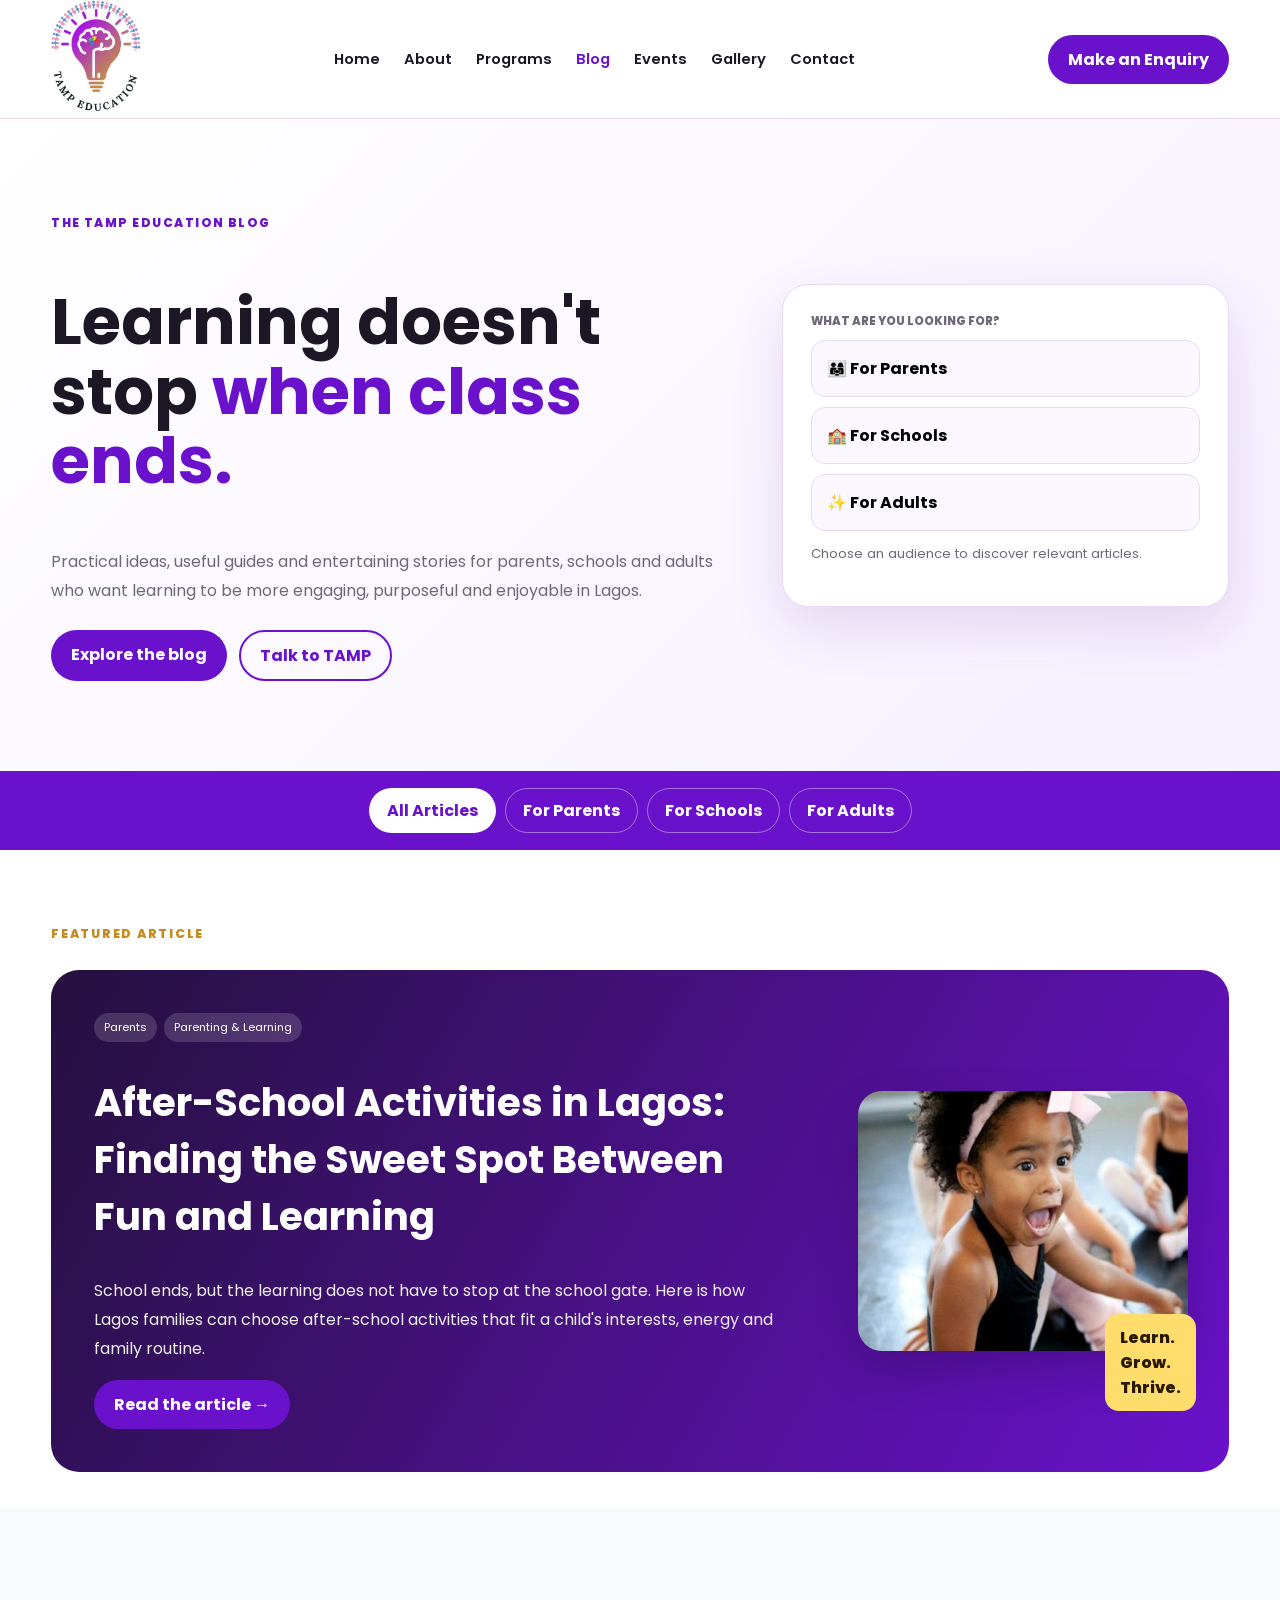
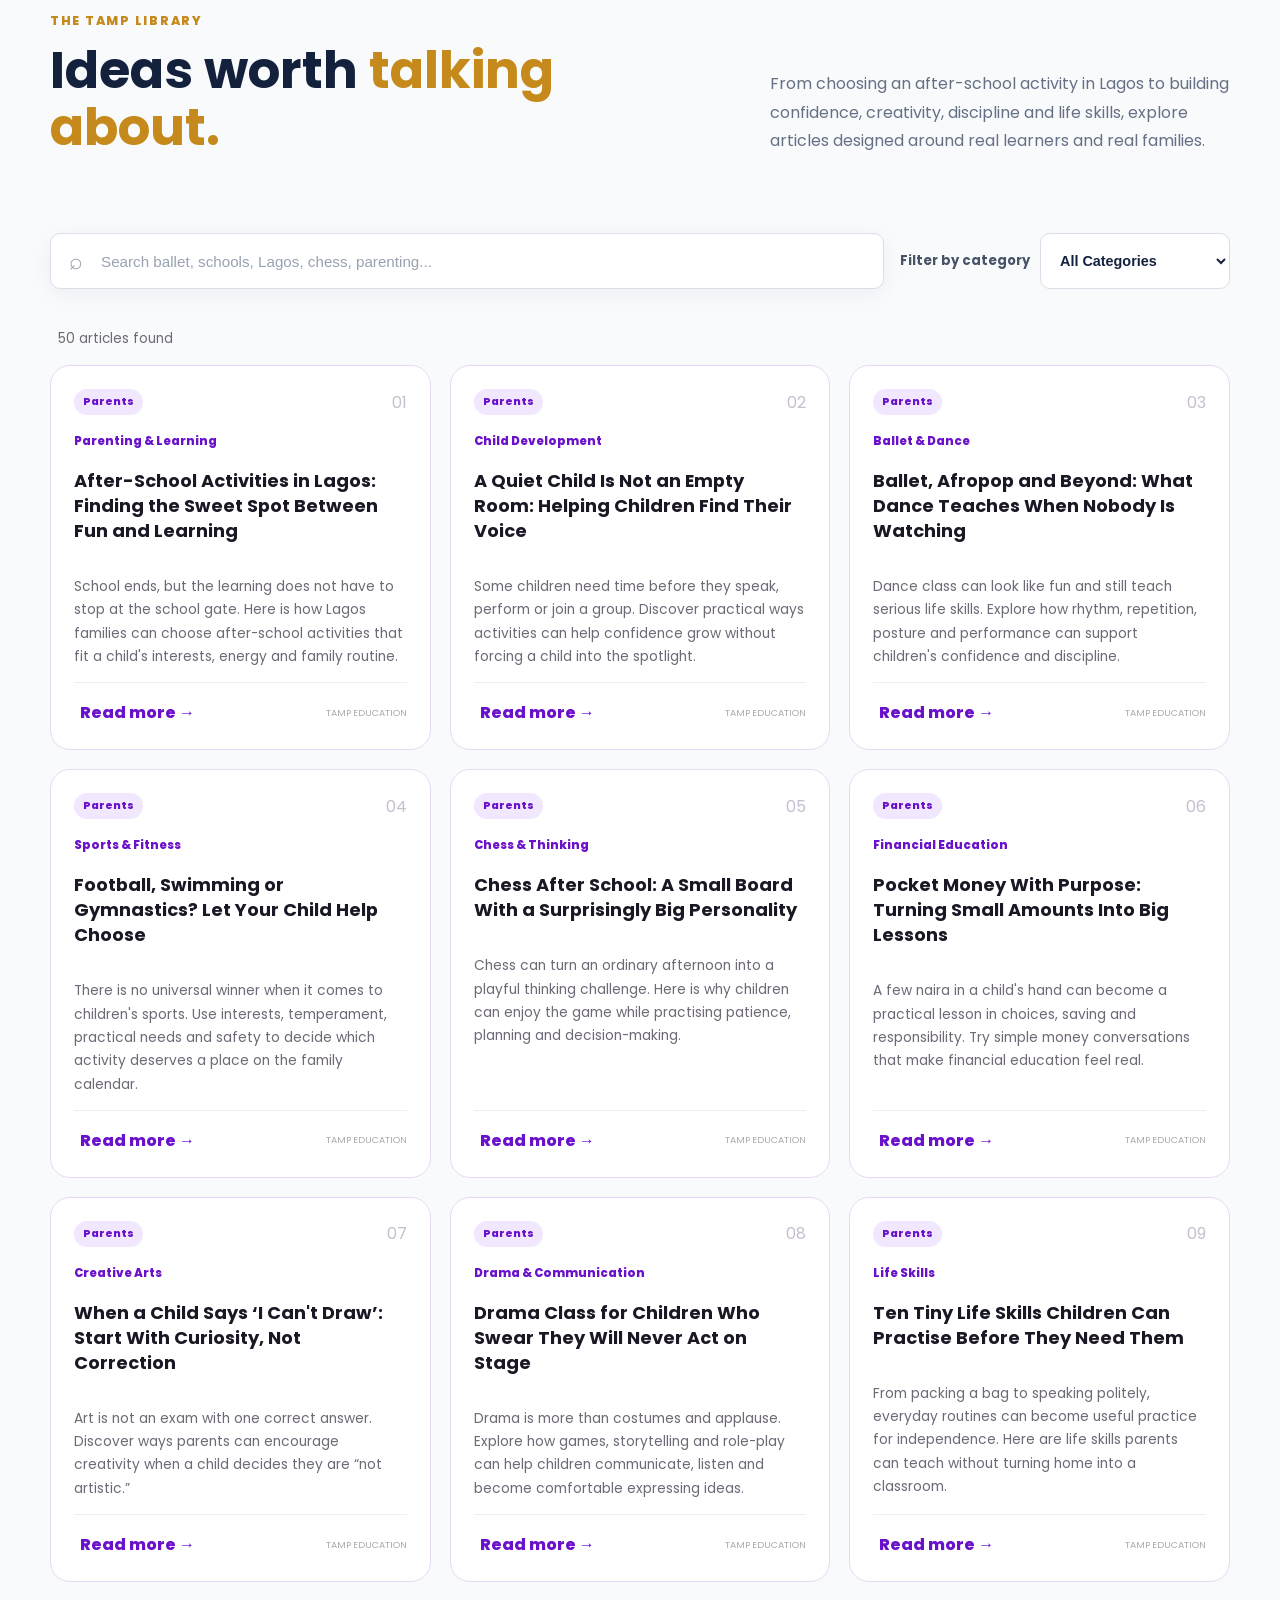
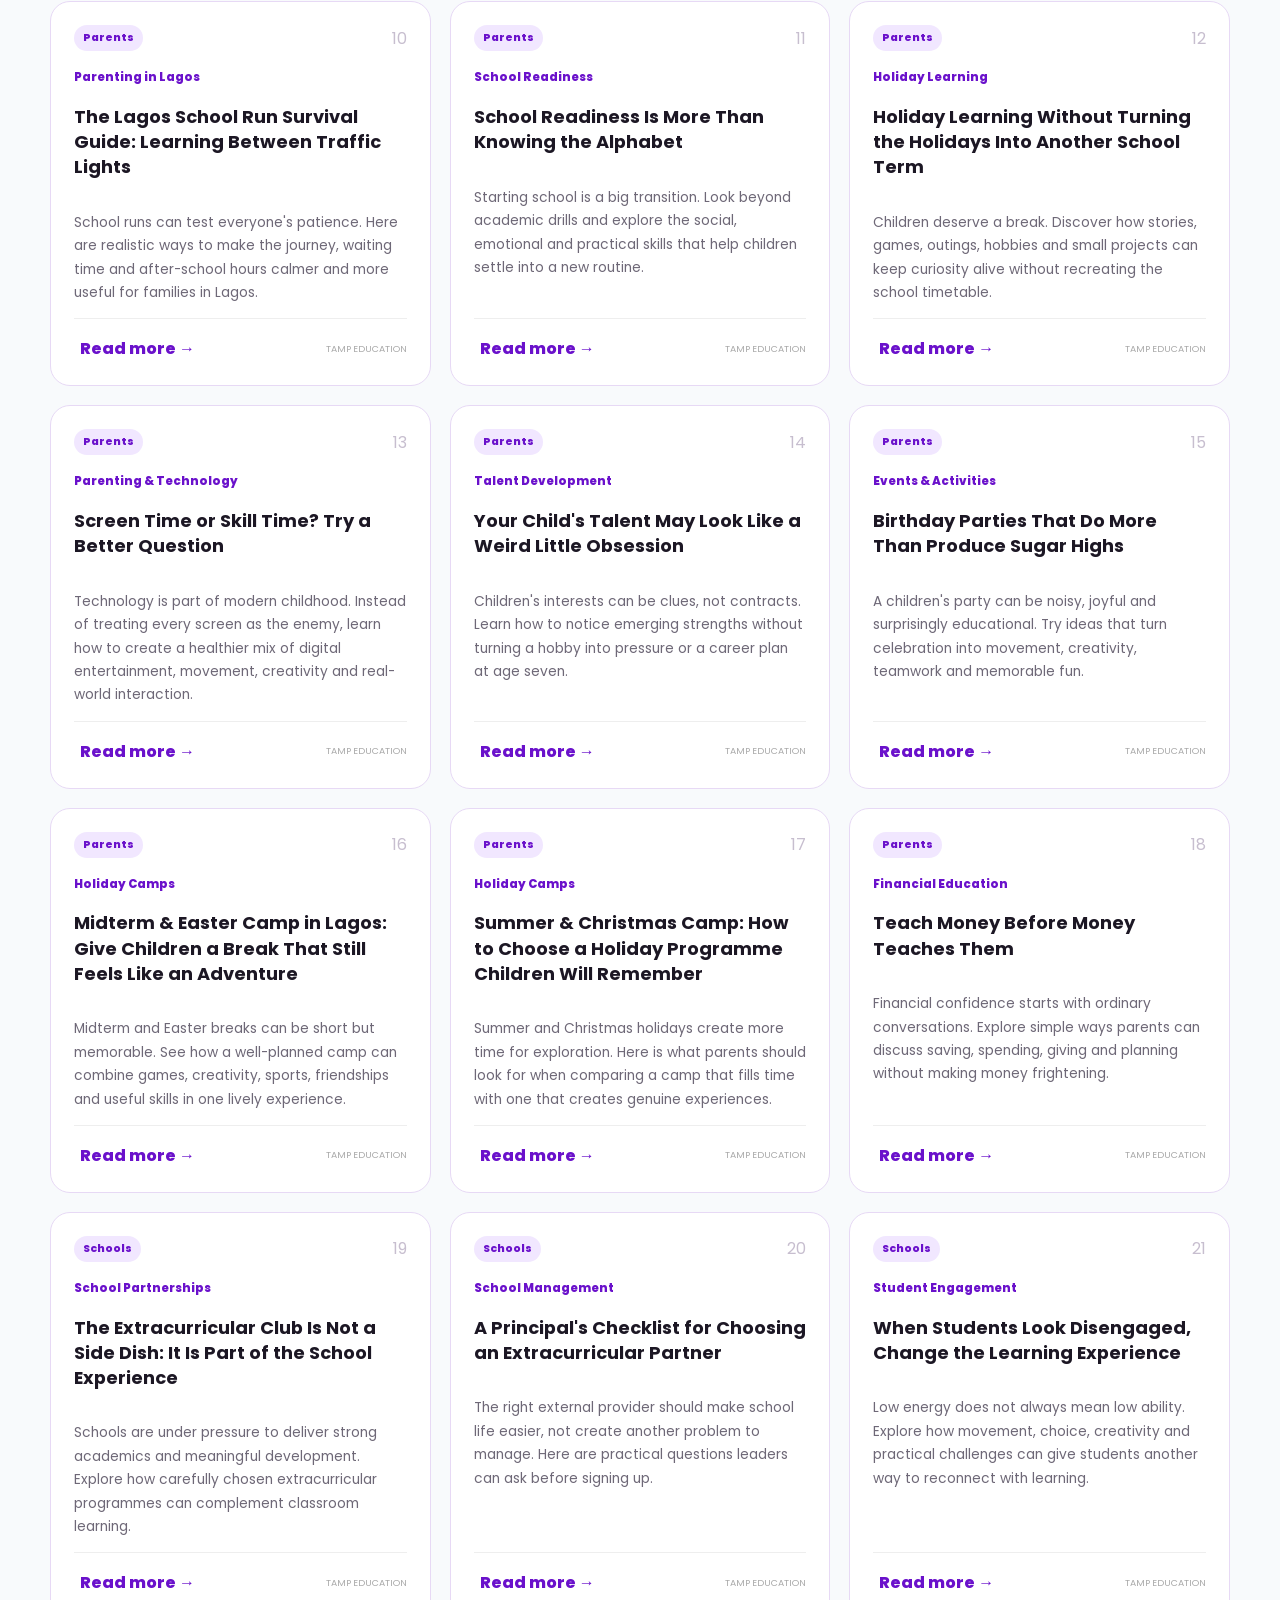
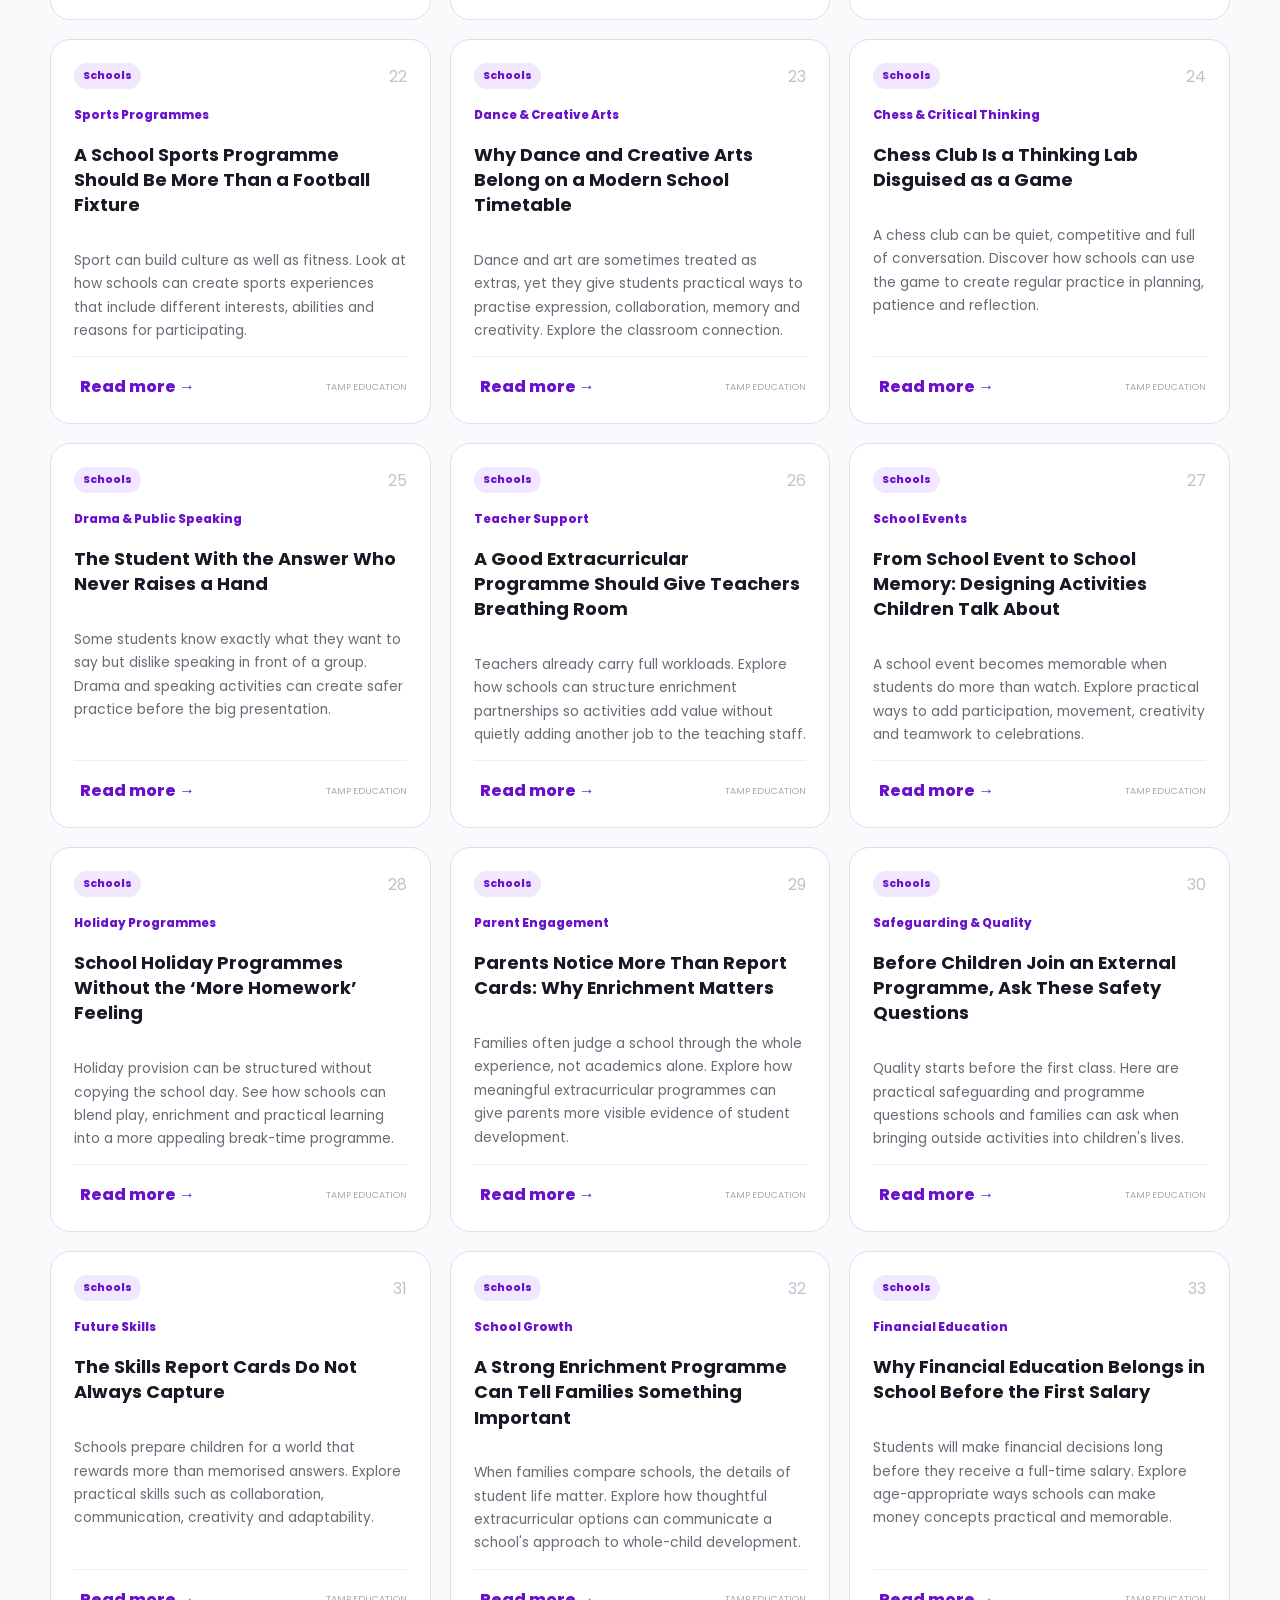
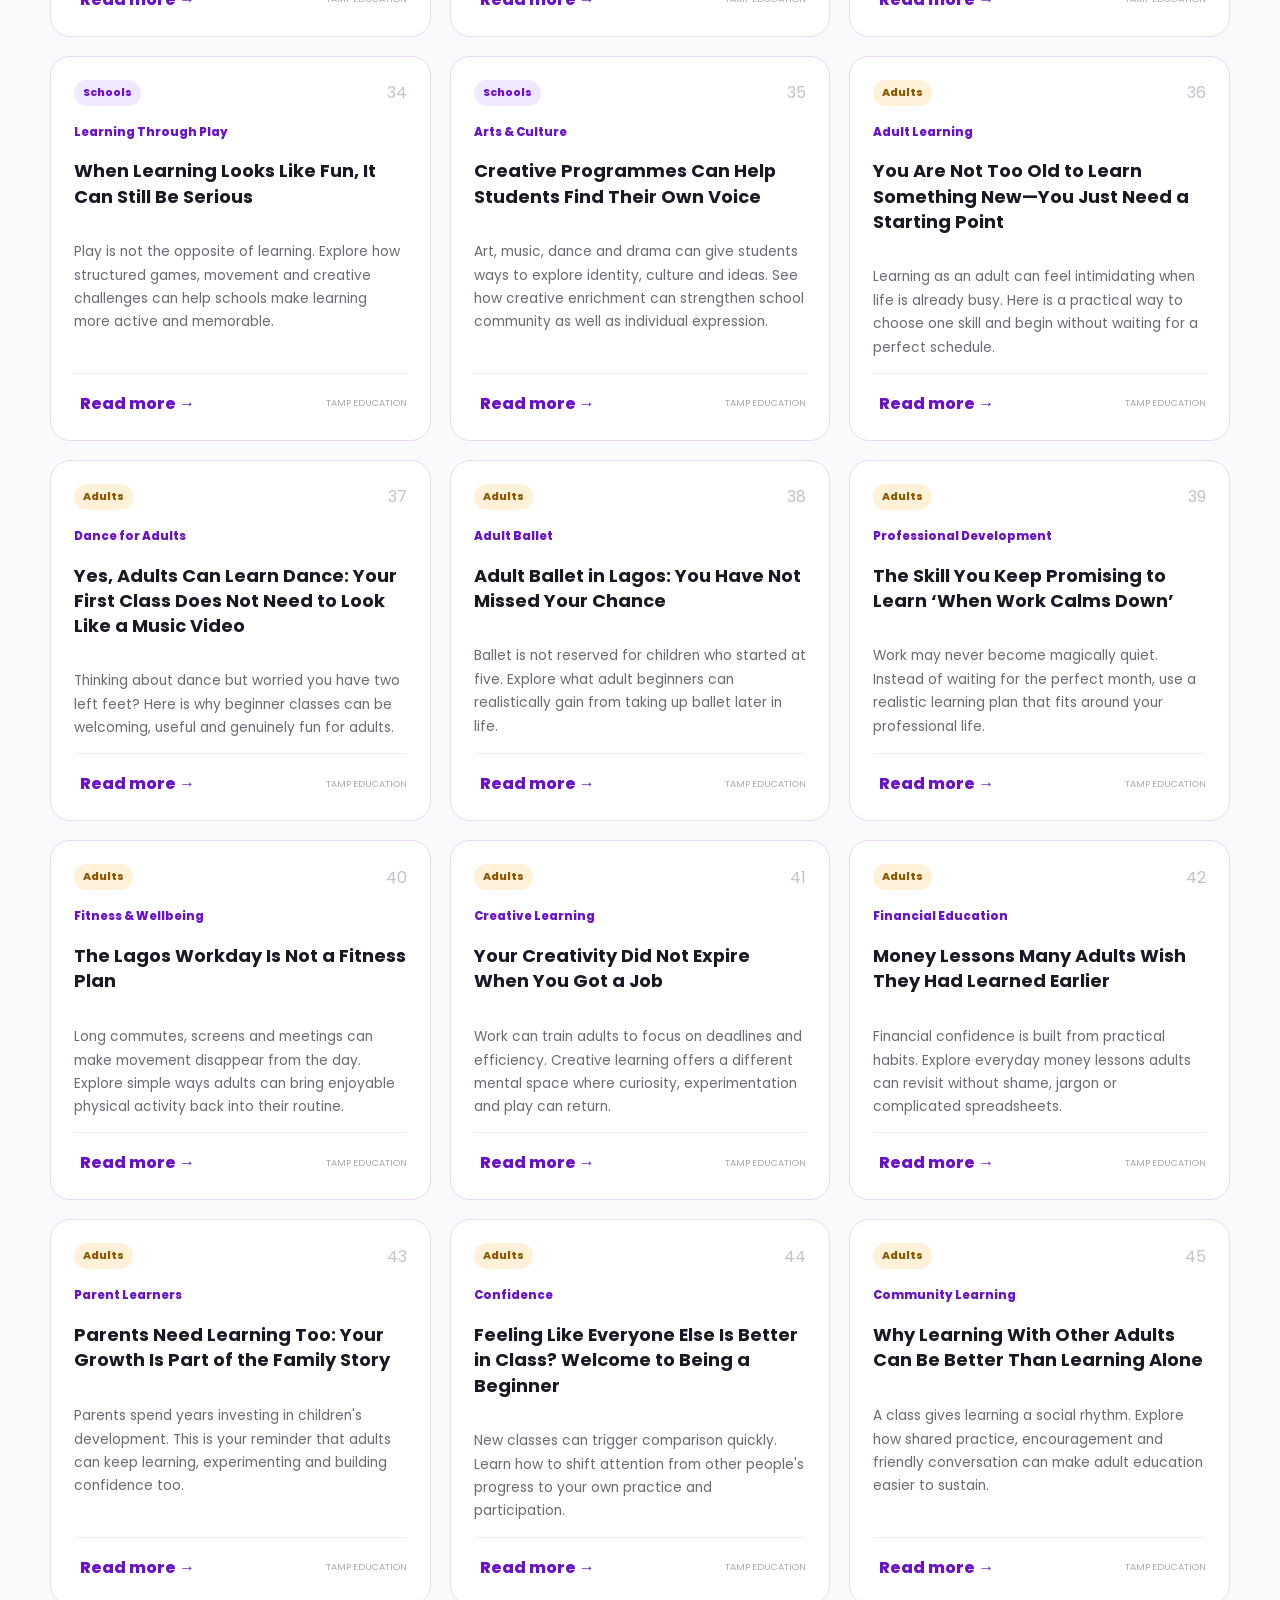
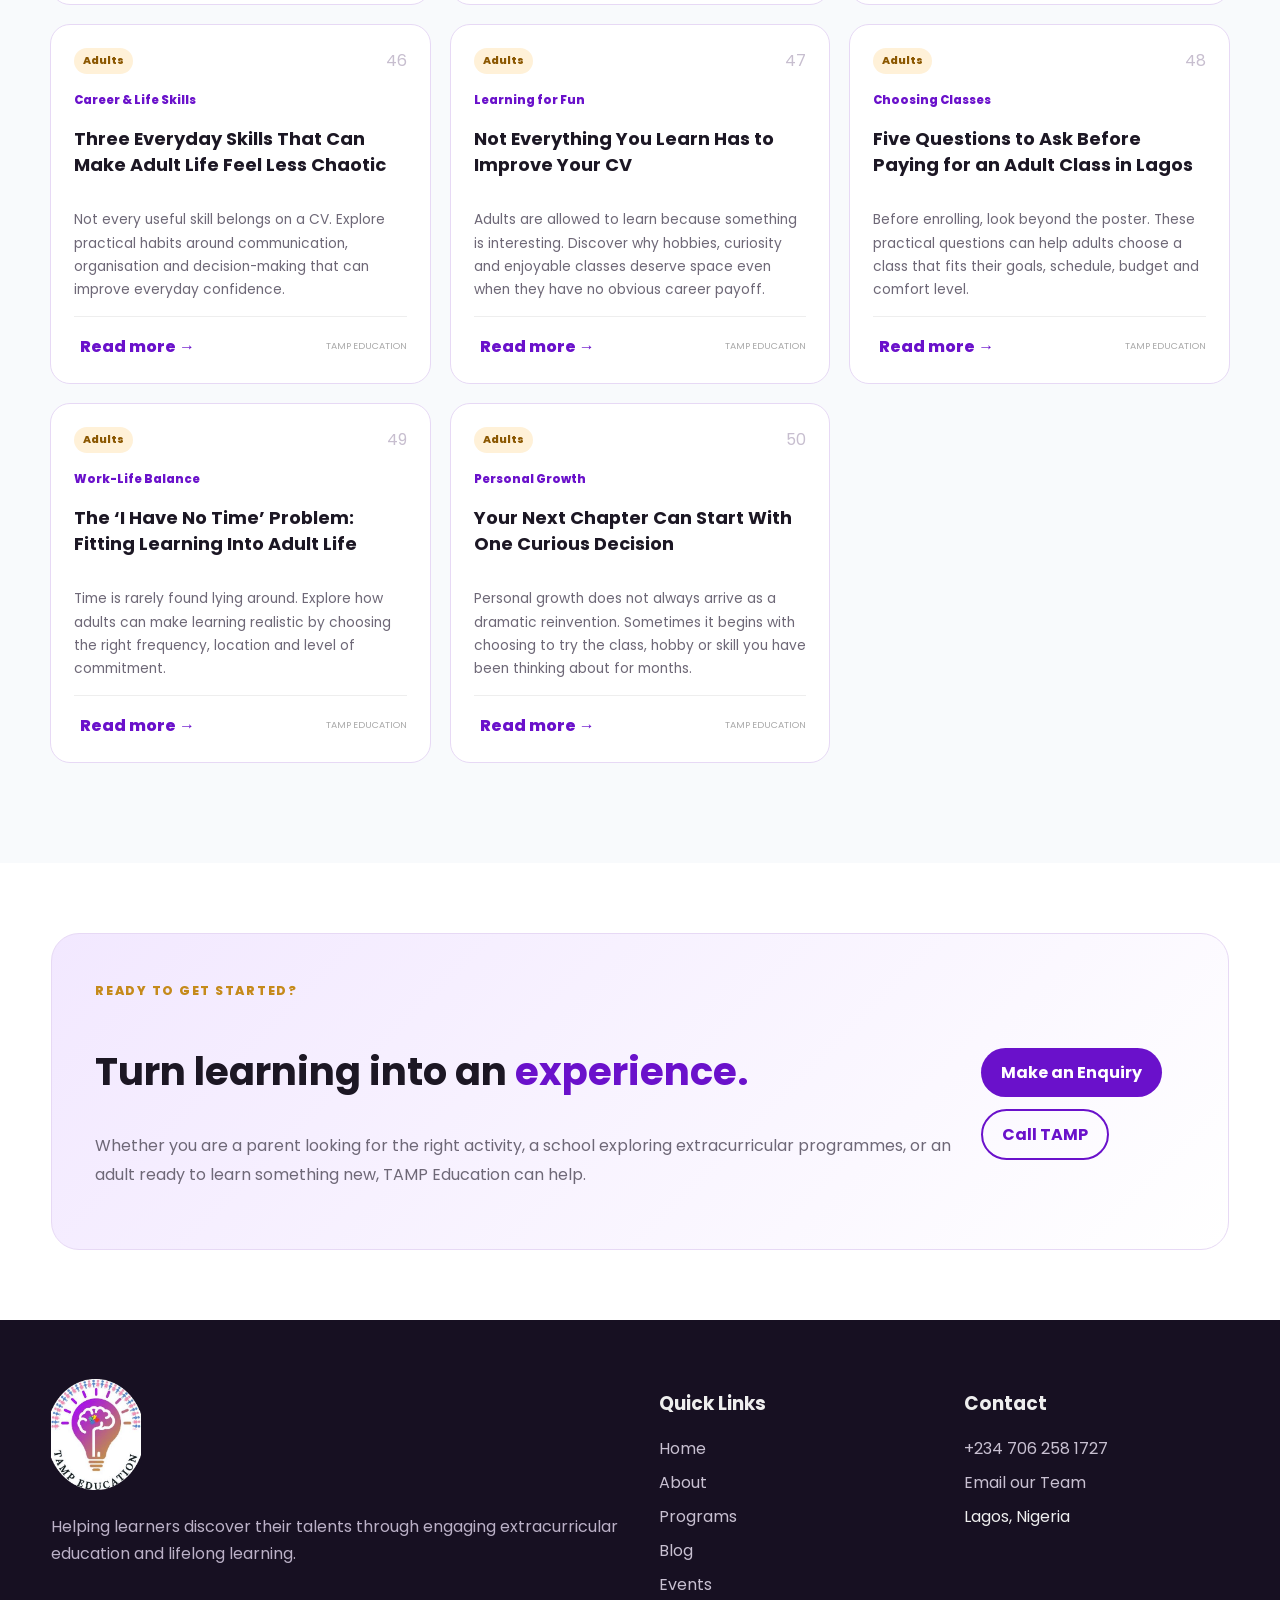
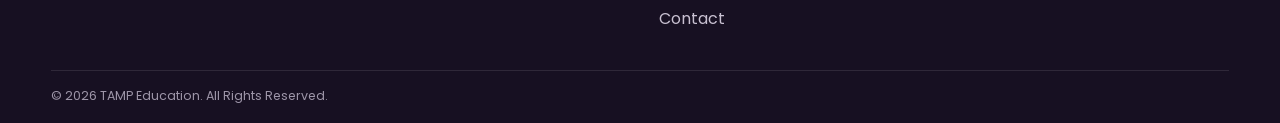
<file: blog.html>
<!DOCTYPE html>
<html lang="en">
<head>
<meta charset="UTF-8">
<meta name="viewport" content="width=device-width, initial-scale=1.0">
<title>TAMP Education Blog | Parents, Schools & Adults in Lagos</title>
<meta name="description" content="Practical ideas and inspiration for TAMP Education parents, schools and adult learners in Lagos, Nigeria.">
<meta name="keywords" content="TAMP Education, education Lagos, extracurricular activities Lagos, after school activities Lagos, kids classes Lagos, adult classes Lagos, ballet Lagos, gymnastics, football, dance, arts club, chess Lagos, swimming Lagos">
<meta name="robots" content="index, follow">
<link rel="icon" href="images/favicon.png">
<link rel="preconnect" href="https://fonts.googleapis.com">
<link rel="preconnect" href="https://fonts.gstatic.com" crossorigin>
<link href="https://fonts.googleapis.com/css2?family=Poppins:wght@400;500;600;700;800&display=swap" rel="stylesheet">
<link rel="stylesheet" href="blog.css">
</head>
<body>

<header class="blog-header">
  <div class="container blog-nav">
    <a class="blog-logo" href="index.html"><img src="images/logo.png" alt="TAMP Education"></a>
    <button class="blog-menu" id="blogMenu" aria-label="Open menu">☰</button>
    <nav class="blog-nav-links" id="blogNavLinks">
      <a href="index.html">Home</a>
      <a href="index.html#about">About</a>
      <a href="index.html#services">Programs</a>
      <a href="blog.html" class="active">Blog</a>
      <a href="events.html">Events</a>
      <a href="index.html#gallery">Gallery</a>
      <a href="index.html#contact">Contact</a>
    </nav>
    <a class="blog-nav-cta" href="index.html#contact">Make an Enquiry</a>
  </div>
</header>

<main>
<section class="blog-hero">
  <div class="container blog-hero-inner">
    <div class="hero-copy">
      <span class="eyebrow">THE TAMP EDUCATION BLOG</span>
      <h1>Learning doesn't stop <span>when class ends.</span></h1>
      <p>Practical ideas, useful guides and entertaining stories for parents, schools and adults who want learning to be more engaging, purposeful and enjoyable in Lagos.</p>
      <div class="hero-buttons">
        <a href="#articles" class="primary-btn">Explore the blog</a>
        <a href="index.html#contact" class="secondary-btn">Talk to TAMP</a>
      </div>
    </div>
    <aside class="hero-card">
      <div class="hero-card-top">WHAT ARE YOU LOOKING FOR?</div>
      <button class="audience-jump" data-audience="Parents">👨‍👩‍👧 For Parents</button>
      <button class="audience-jump" data-audience="Schools">🏫 For Schools</button>
      <button class="audience-jump" data-audience="Adults">✨ For Adults</button>
      <p class="hero-card-note">Choose an audience to discover relevant articles.</p>
    </aside>
  </div>
</section>

<section class="audience-strip">
  <div class="container audience-buttons">
    <button class="audience-btn active" data-audience="All">All Articles</button>
    <button class="audience-btn" data-audience="Parents">For Parents</button>
    <button class="audience-btn" data-audience="Schools">For Schools</button>
    <button class="audience-btn" data-audience="Adults">For Adults</button>
  </div>
</section>

<section class="featured-wrap">
  <div class="container">
    <span class="section-kicker">FEATURED ARTICLE</span>
    <div class="featured-card" id="featuredCard">
</section>

<section class="articles-section" id="articles">
  <div class="container">
    <div class="section-heading">
      <div>
        <span class="section-kicker">THE TAMP LIBRARY</span>
        <h2>Ideas worth <span>talking about.</span></h2>
      </div>
      <p>From choosing an after-school activity in Lagos to building confidence, creativity, discipline and life skills, explore articles designed around real learners and real families.</p>
    </div>

    <div class="blog-tools">
      <div class="search-box">
        <button class="search-icon" id="searchIcon" type="button" aria-label="Focus search">⌕</button>
        <input
          id="blogSearch"
          type="text"
          placeholder="Search ballet, schools, Lagos, chess, parenting..."
          aria-label="Search blog articles"
        >
      </div>

      <div class="category-select-wrap">
        <label for="categorySelect" class="category-label">Filter by category</label>
        <select id="categorySelect" aria-label="Filter articles by category">
          <option value="All">All Categories</option>
        </select>
      </div>
    </div>

    <p class="results-line" id="resultsLine"></p>
    <div class="post-grid" id="postGrid"></div>
  </div>
</section>

<section class="sales-cta">
  <div class="container">
    <div class="sales-card">
      <div>
        <span class="section-kicker">READY TO GET STARTED?</span>
        <h2>Turn learning into an <span>experience.</span></h2>
        <p>Whether you are a parent looking for the right activity, a school exploring extracurricular programmes, or an adult ready to learn something new, TAMP Education can help.</p>
      </div>
      <div class="sales-actions">
        <a class="primary-btn" href="index.html#contact">Make an Enquiry</a>
        <a class="secondary-btn" href="tel:+2347062581727">Call TAMP</a>
      </div>
    </div>
  </div>
</section>
</main>

<footer class="blog-footer">
  <div class="container">
    <div class="footer-grid">
      <div>
         <a href="index.html" class="footer-logo">
        <img class="footer-logo" src="images/logo.png" alt="TAMP Education"></a>
        <p>Helping learners discover their talents through engaging extracurricular education and lifelong learning.</p>
      </div>
      <div>
        <h3>Quick Links</h3>
        <a href="index.html">Home</a>
        <a href="index.html#about">About</a>
        <a href="index.html#services">Programs</a>
        <a href="blog.html">Blog</a>
        <a href="events.html">Events</a>
        <a href="index.html#contact">Contact</a>
      </div>
      <div>
        <h3>Contact</h3>
        <a href="tel:+2347062581727">+234 706 258 1727</a>
        <a href="mailto:education@tampconsulting.space">Email our Team</a>
        <span>Lagos, Nigeria</span>
      </div>
    </div>
    <div class="copyright">© <span id="year"></span> TAMP Education. All Rights Reserved.</div>
  </div>
</footer>

<div class="article-modal" id="articleModal" aria-hidden="true">
  <article class="modal-card" role="dialog" aria-modal="true">
    <button class="modal-close" id="modalClose" aria-label="Close article">×</button>
    <div><span class="modal-audience" id="modalAudience"></span><span class="modal-category" id="modalCategory"></span></div>
    <h2 id="modalTitle"></h2>
    <p class="modal-excerpt" id="modalExcerpt"></p>
    <div class="modal-content" id="modalContent"></div>
    <div class="modal-sales">
      <h3 id="modalCtaTitle">Ready to get started?</h3>
      <p id="modalCtaText">Talk to TAMP Education about the right programme for you.</p>
      <a class="primary-btn" href="index.html#contact">Talk to TAMP Education</a>
    </div>
  </article>
</div>

<script src="blog-posts.js"></script>
<script src="blog.js"></script>
</body>
</html>
</file>
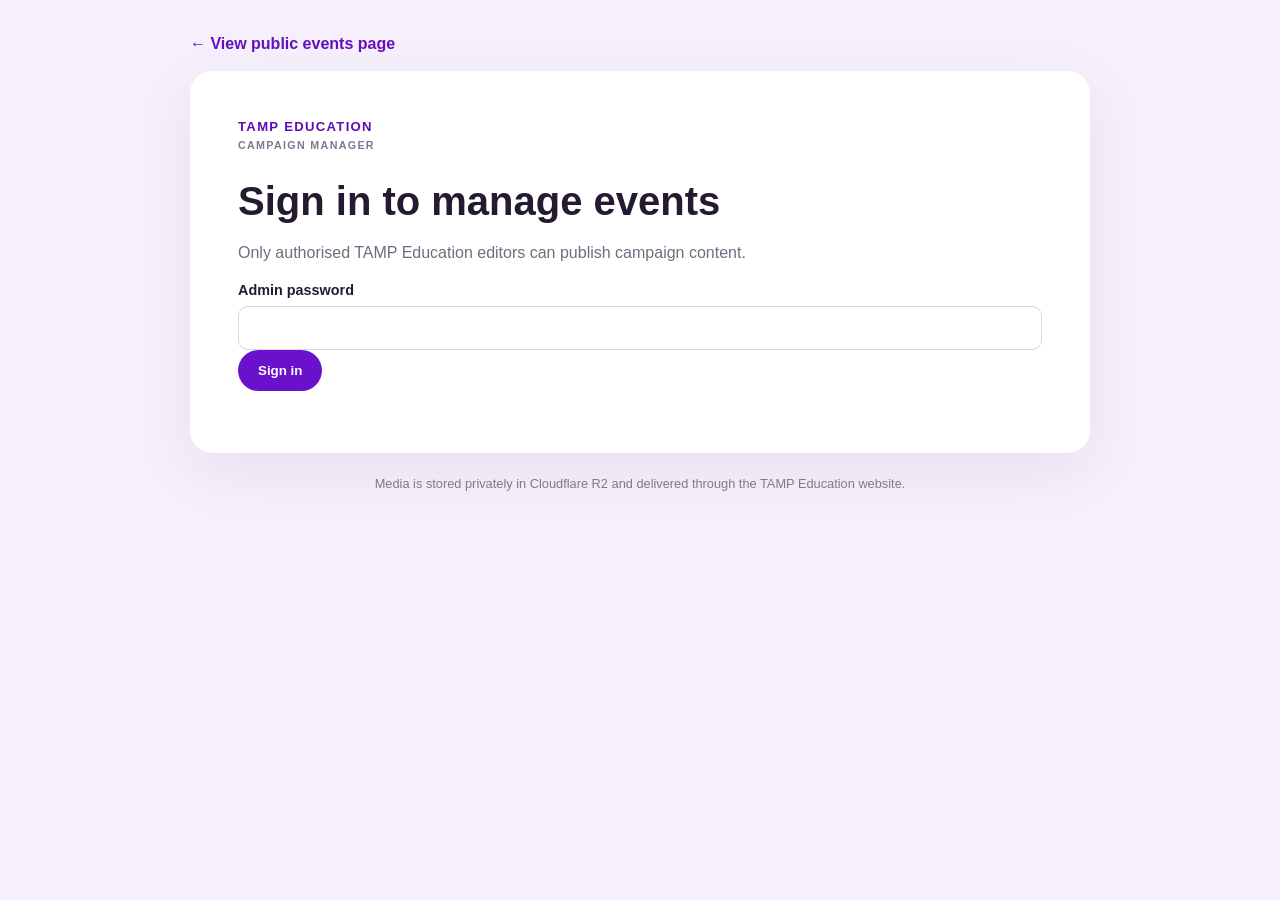
<file: events-admin.html>
<!doctype html><html lang="en"><head><meta charset="utf-8"><meta name="viewport" content="width=device-width,initial-scale=1"><title>Events Campaign Manager | TAMP Education</title><link rel="stylesheet" href="events-admin.css"></head><body><main class="admin-shell"><a class="back" href="events.html">← View public events page</a><section class="admin-card"><div class="brand">TAMP EDUCATION <span>CAMPAIGN MANAGER</span></div><div id="loginPanel"><h1>Sign in to manage events</h1><p>Only authorised TAMP Education editors can publish campaign content.</p><form id="loginForm"><label>Admin password<input id="adminPassword" type="password" autocomplete="current-password" required></label><button class="primary">Sign in</button><p class="status" id="loginStatus"></p></form></div><section id="editorPanel" hidden><div class="editor-head"><div><h1>Event campaign</h1><p>Update the advert visitors see on the Events page.</p></div><button id="logout" class="quiet">Sign out</button></div><form id="eventForm"><div class="form-grid"><label>Event title<input id="title" maxlength="100" required placeholder="Christmas Holiday Camp"></label><label>Small heading<input id="eyebrow" maxlength="70" placeholder="TAMP EDUCATION PRESENTS"></label><label>Dates<input id="dates" maxlength="100" placeholder="15–23 December 2026"></label><label>Location<input id="location" maxlength="140" placeholder="Ikeja, Lagos"></label><label>Programme fee<input id="fee" maxlength="80" placeholder="Contact us for details"></label><label>WhatsApp number<input id="whatsapp" maxlength="15" value="2347062581727"></label><label class="wide">Event description<textarea id="description" maxlength="1800" rows="5" required placeholder="Tell parents what makes this event special…"></textarea></label><label class="wide">Activities / highlights<textarea id="activities" maxlength="500" rows="3" placeholder="Dance, games, arts & crafts, sports, talent showcase"></textarea></label><label>Button text<input id="ctaText" maxlength="45" value="Register / Enquire"></label></div><section class="upload-box"><h2>Event photos</h2><p>Upload JPG, PNG or WebP images. Up to 15MB each.</p><input id="photos" type="file" accept="image/jpeg,image/png,image/webp" multiple><button type="button" id="uploadPhotos" class="secondary">Upload selected photos</button><div id="photoList" class="media-list"></div></section><section class="upload-box"><h2>Short event video</h2><p>Upload one MP4 or WebM video, up to 30 seconds and 30MB. The editor checks the duration before upload.</p><input id="videoFile" type="file" accept="video/mp4,video/webm"><button type="button" id="uploadVideo" class="secondary">Upload video</button><div id="videoStatus" class="status"></div></section><div class="save-row"><p class="status" id="saveStatus"></p><button class="primary" type="submit">Save and publish campaign</button></div></form></section></section><p class="footnote">Media is stored privately in Cloudflare R2 and delivered through the TAMP Education website.</p></main><script src="events-admin.js"></script></body></html>
</file>
<file: blog.css>
:root{--p:#6A11CB;--pd:#4d0997;--pl:#f1e7ff;--ink:#1c1724;--muted:#6e6877;--border:#e7d9f5;--soft:#faf7ff;--shadow:0 20px 55px rgba(75,20,130,.12)}*{box-sizing:border-box}html{scroll-behavior:smooth}body{margin:0;font-family:Poppins,sans-serif;color:var(--ink)}body.modal-open{overflow:hidden}a{text-decoration:none;color:inherit}button,input{font:inherit}.container{width:min(1180px,92%);margin:auto}.blog-header{position:sticky;top:0;z-index:100;background:#fff;border-bottom:1px solid var(--border)}.blog-nav{min-height:82px;display:flex;align-items:center;justify-content:space-between;gap:25px}.blog-footer :hover{color:#8147c0;}.blog-logo img,.footer-logo{width:90px}.blog-nav-links{display:flex;gap:24px}.blog-nav-links a{font-size:.92rem;font-weight:600}.blog-nav-links a:hover,.blog-nav-links .active{color:var(--p)}.blog-nav-cta,.primary-btn{background:var(--p);color:#fff;border:0;padding:12px 20px;border-radius:999px;font-weight:700;display:inline-flex;cursor:pointer}.blog-nav-cta:hover,.primary-btn:hover{background:var(--pd)}.blog-menu{display:none;border:0;background:none;color:var(--p);font-size:25px}.blog-hero{padding:90px 0;background:linear-gradient(135deg,#fff,#f6efff)}.blog-hero-inner{display:grid;grid-template-columns:1.2fr .8fr;gap:60px;align-items:center}.eyebrow,.section-kicker{font-size:.76rem;letter-spacing:.12em;font-weight:800;color:var(--p)}.hero-copy h1{font-size:clamp(2.4rem,5vw,4.4rem);line-height:1.08}.hero-copy h1 span,.section-heading h2 span,.sales-card h2 span{color:var(--p)}.hero-copy p,.section-heading p,.sales-card p{color:var(--muted);line-height:1.8}.hero-buttons,.sales-actions{display:flex;gap:12px;flex-wrap:wrap;margin-top:25px}.secondary-btn{display:inline-flex;padding:11px 19px;border:2px solid var(--p);border-radius:999px;color:var(--p);font-weight:700}.secondary-btn :hover{color: #8147c0;} .hero-card{background:#fff;padding:28px;border:1px solid var(--border);border-radius:26px;box-shadow:var(--shadow)}.hero-card-top{font-size:.72rem;color:var(--muted);font-weight:800}.audience-jump{display:block;width:100%;border:1px solid var(--border);background:var(--soft);border-radius:14px;padding:15px;text-align:left;margin:10px 0;font-weight:700}.hero-card-note{color:var(--muted);font-size:.82rem}.audience-strip{background:var(--p);padding:17px}.audience-buttons{display:flex;justify-content:center;gap:9px;flex-wrap:wrap}.audience-btn{background:transparent;border:1px solid #ffffff66;color:#fff;border-radius:999px;padding:9px 17px;font-weight:700}.audience-btn.active,.audience-btn:hover{background:#fff;color:var(--p)}.featured-wrap{padding:70px 0 35px} .featured-card{margin-top:15px;display:grid;grid-template-columns:1.3fr .7fr;min-height:330px;border-radius:28px;overflow:hidden;background:linear-gradient(120deg,#25103e,#6A11CB);color:#fff}.featured-copy{padding:43px}.post-meta{display:flex;gap:7px}.post-meta span{background:#ffffff26;padding:6px 10px;border-radius:999px;font-size:.7rem}.featured-copy h2{font-size:clamp(1.8rem,3vw,2.7rem)}.featured-image {
    width: min(330px, 90%);
    height: 260px;
    object-fit: cover;
    border-radius: 24px;
    box-shadow: 0 20px 45px rgba(0,0,0,.18);
}.featured-copy p{line-height:1.8;color:#eee}.featured-visual{display:grid;place-items:center;position:relative}.visual-circle{width:180px;height:180px;border-radius:50%;background:#fff;color:var(--p);display:grid;place-items:center;text-align:center;font-weight:900;font-size:1.5rem}.visual-circle small{font-size:.58rem}.visual-bubble{position:absolute;right:8%;bottom:12%;background:#ffdd6d;color:#291900;padding:11px 15px;border-radius:14px;font-weight:800}.articles-section{padding:55px 0 90px;background:var(--soft)}.section-heading{display:grid;grid-template-columns:1fr .8fr;gap:50px}.section-heading h2{font-size:clamp(2rem,4vw,3.1rem)}.blog-tools{margin-top:32px}
/* =========================================================
   TAMP LIBRARY / BLOG SECTION
   ========================================================= */

.articles-section {
    position: relative;
    padding: 100px 0;
    background: #f8fafc;
    overflow: hidden;
}

.articles-section .container {
    width: min(1180px, calc(100% - 40px));
    display: grid;
    grid-template-columns: 4,4fr;
    margin: 0 auto;
}


/* =========================================================
   SECTION HEADING
   ========================================================= */

.section-heading {
    display: flex;
    align-items: flex-end;
    justify-content: space-between;
    gap: 50px;
    margin-bottom: 45px;
}

.section-heading > div {
    flex: 1 1 auto;
}

.section-kicker {
    display: inline-block;
    margin-bottom: 12px;

    font-size: 0.78rem;
    font-weight: 800;
    letter-spacing: 0.14em;
    text-transform: uppercase;

    color: #c58a1b;
}

.section-heading h2 {
    margin: 0;

    font-family: "Poppins", sans-serif;
    font-size: clamp(2rem, 4vw, 3.2rem);
    line-height: 1.12;
    font-weight: 700;

    color: #14213d;
}

.section-heading h2 span {
    color: #c58a1b;
}

.section-heading > p {
    flex: 0 1 470px;

    margin: 0;

    font-size: 1rem;
    line-height: 1.8;
    color: #667085;
}


/* =========================================================
   BLOG TOOLS
   Search + category remain on one row
   ========================================================= */

.blog-tools {
    display: flex;
    align-items: center;
    gap: 16px;

    width: 100%;
    margin-bottom: 20px;
}


/* =========================================================
   SEARCH BOX
   ========================================================= */

.search-box {
    position: relative;

    display: flex;
    align-items: center;

    flex: 1 1 100px;
    min-width: 0;

    height: 56px;

    background: #ffffff;
    border: 1px solid #d9dee8;
    border-radius: 10px;

    box-shadow: 0 5px 20px rgba(20, 33, 61, 0.05);

    transition:
        border-color 0.2s ease,
        box-shadow 0.2s ease;
}


/*
   Search icon

   IMPORTANT:
   This is only a visual element.
   It is NOT a button.
*/

.search-icon {
    flex: 0 0 50px;

    display: flex;
    align-items: center;
    justify-content: center;

    height: 100%;

    font-size: 1.45rem;
    line-height: 1;

    color: #98a2b3;

    border: 0;
    background: transparent;
    padding: 0;
    cursor: pointer;
    user-select: none;
}


/* =========================================================
   SEARCH INPUT

   The input itself is NOT clickable as a button.
   It remains a normal text input.
   ========================================================= */

.search-box input {
    flex: 1 1 100px;

    width: 60%;
    min-width: 0;
    height: 60%;

    padding: 0 14px 0 0;

    border: 0;
    outline: 0;

    background: transparent;

    font-family: "Inter", sans-serif;
    font-size: 0.95rem;
    line-height: 1.4;

    color: #14213d;

    cursor: text;
}

.search-box input::placeholder {
    color: #98a2b3;
    opacity: 1;
}

.search-box input:focus {
    outline: none;
}


/*
   Focus the complete search box when
   the input receives focus.
*/

.search-box:focus-within {
    border-color: #c58a1b;

    box-shadow:
        0 0 0 3px rgba(197, 138, 27, 0.12),
        0 5px 20px rgba(20, 33, 61, 0.06);
}


/* =========================================================
   SEARCH CLEAR BUTTON
   Optional X button.

   Use:
   <button id="clearSearch" type="button">×</button>
   ========================================================= */

#clearSearch {
    flex: 0 0 38px;

    display: inline-flex;
    align-items: center;
    justify-content: center;

    width: 34px;
    height: 34px;
    margin-right: 5px;

    border: 0;
    border-radius: 50%;

    background: transparent;

    color: #98a2b3;

    font-size: 1.15rem;
    line-height: 1;

    cursor: pointer;

    transition:
        background 0.2s ease,
        color 0.2s ease;
}

#clearSearch:hover {
    background: #f1f3f6;
    color: #14213d;
}

#clearSearch:focus-visible {
    outline: 3px solid rgba(197, 138, 27, 0.25);
    outline-offset: 2px;
}



/* =========================================================
   CATEGORY SELECT
   ========================================================= */

.category-select-wrap {
    display: flex;
    align-items: center;
    gap: 10px;

    flex: 0 0 auto;

    height: 56px;
}

.category-label {
    flex: 0 0 auto;

    font-size: 0.82rem;
    font-weight: 700;
    color: #475467;

    white-space: nowrap;
}

#categorySelect {
    width: 190px;
    height: 56px;

    padding: 0 42px 0 15px;

    border: 1px solid #d9dee8;
    border-radius: 10px;

    background-color: #ffffff;

    color: #14213d;

    font-family: "Inter", sans-serif;
    font-size: 0.9rem;
    font-weight: 600;

    cursor: pointer;

    outline: none;

    /*
       Keeps the browser's native dropdown behaviour.
    */
    appearance: auto;

    transition:
        border-color 0.2s ease,
        box-shadow 0.2s ease;
}

#categorySelect:hover {
    border-color: #b8c0cc;
}

#categorySelect:focus {
    border-color: #c58a1b;

    box-shadow:
        0 0 0 3px rgba(197, 138, 27, 0.12);
}


/* =========================================================
   RESULTS LINE
   ========================================================= */

.results-line {
    min-height: 24px;
    padding-left: 8px;

    margin: 0 0 25px;

    font-size: 0.88rem;
    line-height: 1.5;

    color: #667085;
}


/* =========================================================
   POST GRID
   ========================================================= */

.post-grid {
    display: grid;

    grid-template-columns: 1,1fr;
       
    gap: 24px;
}


/* =========================================================
   ARTICLE CARD
   ========================================================= */

.blog-card {
    display: flex;
    flex-direction: column;

    min-width: 0;
    min-height: 100%;

    padding: 28px;

    background: #ffffff;

    border: 1px solid #e7eaf0;
    border-radius: 14px;

    box-shadow:
        0 8px 30px rgba(20, 33, 61, 0.05);

    transition:
        transform 0.25s ease,
        box-shadow 0.25s ease,
        border-color 0.25s ease;
}

.blog-card:hover {
    transform: translateY(-5px);

    border-color: rgba(197, 138, 27, 0.35);

    box-shadow:
        0 18px 40px rgba(20, 33, 61, 0.1);
}


/* =========================================================
   ARTICLE CATEGORY
   ========================================================= */

.blog-card-category {
    display: inline-flex;
    align-items: center;

    align-self: flex-start;

    margin-bottom: 14px;
    padding: 6px 10px;

    border-radius: 50px;

    background: rgba(197, 138, 27, 0.1);

    color: #a66f08;

    font-size: 0.72rem;
    font-weight: 800;
    letter-spacing: 0.06em;
    text-transform: uppercase;
}


/* =========================================================
   ARTICLE TITLE
   ========================================================= */

.blog-card h3 {
    margin: 0 0 12px;

    font-family: "Poppins", sans-serif;

    font-size: 1.25rem;
    line-height: 1.35;
    font-weight: 700;

    color: #14213d;
}


/* =========================================================
   ARTICLE EXCERPT
   ========================================================= */

.blog-card p {
    margin: 0;

    font-size: 0.92rem;
    line-height: 1.75;

    color: #667085;
}


/* =========================================================
   ARTICLE CARD FOOTER
   ========================================================= */

.blog-card-footer {
    display: flex;
    align-items: center;
    justify-content: space-between;
    gap: 15px;

    margin-top: auto;
    padding-top: 25px;
}


/* =========================================================
   READ ARTICLE BUTTON
   ========================================================= */

.read-article {
    display: inline-flex;
    align-items: center;
    justify-content: center;
    gap: 9px;

    min-height: 42px;

    padding: 0 17px;

    border: 1px solid #14213d;
    border-radius: 7px;

    background: #14213d;
    color: #ffffff;

    font-family: "Inter", sans-serif;
    font-size: 0.84rem;
    font-weight: 700;

    text-decoration: none;

    cursor: pointer;

    transition:
        background 0.2s ease,
        border-color 0.2s ease,
        transform 0.2s ease;
}

.read-article:hover {
    background: #c58a1b;
    border-color: #c58a1b;

    transform: translateY(-1px);
}

.read-article:focus-visible {
    outline: 3px solid rgba(197, 138, 27, 0.25);
    outline-offset: 3px;
}


/* =========================================================
   READ ARTICLE ARROW
   ========================================================= */

.read-article span,
.read-article i {
    transition: transform 0.2s ease;
}

.read-article:hover i {
    transform: translateX(3px);
}


/* =========================================================
   INDIVIDUAL ARTICLE VIEW
   If your JS opens an article modal/page
   ========================================================= */

.article-modal {
    position: fixed;
    inset: 0;
    z-index: 9999;

    display: none;

    padding: 30px;

    background: rgba(9, 18, 34, 0.72);

    overflow-y: auto;
}

.article-modal.is-open {
    display: flex;
    align-items: flex-start;
    justify-content: center;
}

.article-dialog {
    position: relative;

    width: min(850px, 100%);

    margin: 40px auto;

    background: #ffffff;

    border-radius: 16px;

    overflow: hidden;

    box-shadow:
        0 30px 80px rgba(0, 0, 0, 0.25);
}


/* =========================================================
   ARTICLE MODAL HEADER
   ========================================================= */

.article-dialog-header {
    padding: 40px 42px 30px;

    border-bottom: 1px solid #eaecf0;
}

.article-dialog-category {
    display: inline-block;

    margin-bottom: 15px;

    color: #a66f08;

    font-size: 0.75rem;
    font-weight: 800;
    letter-spacing: 0.08em;
    text-transform: uppercase;
}

.article-dialog h2 {
    margin: 0;

    font-family: "Poppins", sans-serif;

    font-size: clamp(1.8rem, 4vw, 2.7rem);
    line-height: 1.2;

    color: #14213d;
}


/* =========================================================
   ARTICLE CONTENT
   ========================================================= */

.article-dialog-body {
    padding: 35px 42px;

    color: #475467;

    font-size: 1rem;
    line-height: 1.9;
}

.article-dialog-body p {
    margin: 0 0 20px;
}

.article-dialog-body p:last-child {
    margin-bottom: 0;
}


/* =========================================================
   MODAL CLOSE
   ========================================================= */

.article-close {
    position: absolute;
    top: 18px;
    right: 18px;

    display: flex;
    align-items: center;
    justify-content: center;

    width: 42px;
    height: 42px;

    border: 0;
    border-radius: 50%;

    background: #f2f4f7;
    color: #344054;

    font-size: 1.2rem;

    cursor: pointer;

    transition:
        background 0.2s ease,
        color 0.2s ease;
}

.article-close:hover {
    background: #14213d;
    color: #ffffff;
}


/* =========================================================
   INDIVIDUAL ARTICLE CTA
   ========================================================= */

.article-cta {
    display: flex;
    align-items: center;
    justify-content: space-between;
    gap: 30px;

    margin: 0 42px 42px;
    padding: 28px;

    border-radius: 12px;

    background:
        linear-gradient(
            135deg,
            #14213d 0%,
            #1d3158 100%
        );

    color: #ffffff;
}

.article-cta-content {
    flex: 1;
}

.article-cta h3 {
    margin: 0 0 7px;

    font-family: "Poppins", sans-serif;

    font-size: 1.2rem;
    line-height: 1.35;

    color: #ffffff;
}

.article-cta p {
    margin: 0;

    font-size: 0.88rem;
    line-height: 1.65;

    color: rgba(255, 255, 255, 0.75);
}


/* =========================================================
   ARTICLE CTA BUTTON
   ========================================================= */

.article-cta-button {
    display: inline-flex;
    align-items: center;
    justify-content: center;
    gap: 9px;

    flex: 0 0 auto;

    min-height: 45px;

    padding: 0 20px;

    border-radius: 7px;

    background: #c58a1b;
    color: #ffffff;

    font-size: 0.86rem;
    font-weight: 700;

    text-decoration: none;

    transition:
        background 0.2s ease,
        transform 0.2s ease;
}

.article-cta-button:hover {
    background: #dfa63e;

    transform: translateY(-1px);
}


/* =========================================================
   EMPTY SEARCH RESULT
   ========================================================= */

.no-results {
    padding: 70px 25px;

    text-align: center;

    border: 1px dashed #d0d5dd;
    border-radius: 14px;

    background: #ffffff;
}

.no-results[hidden] {
    display: none;
}

.no-results h3 {
    margin: 0 0 8px;

    font-family: "Poppins", sans-serif;

    color: #14213d;
}

.no-results p {
    margin: 0;

    color: #667085;

    line-height: 1.7;
}


/* =========================================================
   RESPONSIVE
   ========================================================= */

/*
   Keep the search controls on ONE ROW on larger screens.
*/

@media (max-width: 1000px) {

    .section-heading {
        align-items: flex-start;
        flex-direction: column;
        gap: 20px;
    }

    .section-heading > p {
        flex: 0 1 auto;
        max-width: 720px;
    }

    .post-grid {
        grid-template-columns:
            repeat(2, minmax(0, 1fr));
    }

}


/*
   Tablet / smaller desktop.
*/

@media (max-width: 820px) {

    .blog-tools {
        gap: 10px;
    }

    .category-label {
        display: none;
    }

    #categorySelect {
        width: 170px;
    }

}


/*
   Mobile.

   At this point the controls are allowed to stack
   because keeping every control in one row would
   make the input unusably small.
*/

@media (max-width: 650px) {

    .articles-section {
        padding: 70px 0;
    }

    .articles-section .container {
        width: min(100% - 28px, 1180px);
    }

    .section-heading {
        margin-bottom: 30px;
    }

    .section-heading h2 {
        font-size: 2rem;
    }

    .section-heading > p {
        font-size: 0.92rem;
        line-height: 1.7;
    }

    .blog-tools {
        align-items: stretch;
        flex-direction: column;
    }

    .search-box {
        width: 100%;
    }

    .category-select-wrap {
        width: 100%;
        height: auto;
        padding-left: 12px;
    }

    #categorySelect {
        width: 100%;
        height: 52px;
    }

    .results-line {
        padding-left: 12px;
    }

    .post-grid {
        grid-template-columns: 1fr;
    }

    .blog-card {
        padding: 24px;
    }

    .article-cta {
        align-items: flex-start;
        flex-direction: column;

        margin: 0 20px 25px;
    }

    .article-dialog-header {
        padding: 35px 25px 25px;
    }

    .article-dialog-body {
        padding: 28px 25px;
    }

}


/*
   Very small phones.
*/

@media (max-width: 420px) {

    .search-box {
        height: auto;
        min-height: 54px;
    }

    .search-icon {
        flex-basis: 42px;
    }

    .search-box input {
        font-size: 0.84rem;
    }

    .blog-card-footer {
        align-items: stretch;
        flex-direction: column;
    }

    .read-article {
        width: 100%;
    }

}

.category-filters button.active{background:var(--p);color:#fff}.results-line{color:var(--muted);font-size:.84rem;margin:20px 0 12px}.post-grid{display:grid;grid-template-columns:repeat(3,1fr);gap:19px}.post-card{background:#fff;border:1px solid var(--border);border-radius:20px;padding:23px;min-height:320px;display:flex;flex-direction:column}.post-card:hover{box-shadow:var(--shadow);transform:translateY(-3px)}.post-topline,.post-footer{display:flex;justify-content:space-between;align-items:center}.audience-pill{font-size:.67rem;padding:5px 9px;border-radius:999px;background:var(--pl);color:var(--p);font-weight:800}.audience-pill.adults{background:#fff1d8;color:#8b5700}.post-number{color:#c7becf}.category{display:block;color:var(--p);font-size:.73rem;font-weight:800;margin-top:18px}.post-card h3{font-size:1.12rem;line-height:1.4}.post-card p{color:var(--muted);font-size:.86rem;line-height:1.7}.post-footer{margin-top:auto;border-top:1px solid #eee;padding-top:16px}.read-btn{border:0;background:none;color:var(--p);font-weight:800}.post-footer span{font-size:.58rem;color:#aaa}.no-results{grid-column:1/-1;text-align:center;background:#fff;border:1px solid var(--border);border-radius:20px;padding:55px}.read-btn:hover{color: #171022;}.sales-cta{padding:70px 0}.sales-card{background:linear-gradient(135deg,#f2e8ff,#fff);border:1px solid var(--border);border-radius:28px;padding:43px;display:flex;justify-content:space-between;align-items:center;gap:30px}.sales-card h2{font-size:clamp(1.8rem,3vw,2.7rem)}.blog-footer{background:#171022;color:#eee;padding:50px 0 18px}.footer-grid{display:grid;grid-template-columns:1.5fr .7fr .7fr;gap:40px}.footer-grid p{color:#bbb1c7;line-height:1.7}.footer-grid a,.footer-grid button{display:block;background:none;border:0;color:#c8c0d1;margin:9px 0;padding:0}.copyright{border-top:1px solid #ffffff1a;margin-top:30px;padding-top:16px;color:#9d95a8;font-size:.78rem}.article-modal{position:fixed;inset:0;z-index:500;background:#0f0718cc;display:grid;place-items:center;padding:18px;opacity:0;visibility:hidden;pointer-events:none}.article-modal.open{opacity:1;visibility:visible;pointer-events:auto}.modal-card{position:relative;background:#fff;border-radius:24px;width:min(820px,100%);max-height:90vh;overflow:auto;padding:40px}.modal-close{position:absolute;right:15px;top:12px;border:0;border-radius:50%;background:var(--pl);color:var(--p);font-size:24px;width:40px;height:40px}.modal-audience,.modal-category{display:inline-block;background:var(--pl);color:var(--p);border-radius:999px;padding:6px 10px;font-size:.7rem;font-weight:800;margin-right:5px}.modal-card h2{font-size:clamp(1.7rem,4vw,2.6rem)}.modal-excerpt,.modal-content p{color:#5f5868;line-height:1.85}.modal-sales{margin-top:28px;background:var(--soft);border:1px solid var(--border);border-radius:17px;padding:22px}@media(max-width:900px){.blog-nav-links{display:none;position:absolute;left:0;right:0;top:82px;background:#fff;padding:18px;flex-direction:column}.blog-nav-links.open{display:flex}.blog-menu{display:block}.blog-nav-cta{display:none}.blog-hero-inner,.featured-card,.section-heading{grid-template-columns:1fr}.featured-visual{min-height:230px}.post-grid{grid-template-columns:repeat(2,1fr)}.sales-card{flex-direction:column;align-items:flex-start}}@media(max-width:600px){.blog-hero{padding:60px 0}.post-grid{grid-template-columns:1fr}.featured-copy,.sales-card,.modal-card{padding:28px 22px}.footer-grid{grid-template-columns:1fr}arch-box input{flex-basis:calc(100% - 35px)}}
</file>
<file: events-admin.css>
*{box-sizing:border-box}body{margin:0;background:#f5f0fb;color:#241b30;font-family:Arial,sans-serif}.admin-shell{width:min(900px,94%);margin:35px auto}.back{color:#6510bd;text-decoration:none;font-weight:700}.admin-card{margin-top:18px;background:#fff;padding:clamp(22px,5vw,48px);border-radius:22px;box-shadow:0 18px 60px #35105b12}.brand{font-weight:900;color:#5e0db4;letter-spacing:.1em;font-size:.82rem}.brand span{display:block;color:#82778e;font-size:.67rem;margin-top:5px}.admin-card h1{font-size:clamp(1.8rem,4vw,2.5rem);margin:28px 0 8px}.admin-card p{color:#746b7e;line-height:1.6}.admin-card label{display:flex;flex-direction:column;gap:8px;font-weight:700;font-size:.9rem}.admin-card input,.admin-card textarea{width:100%;border:1px solid #ded4e9;border-radius:10px;padding:13px;font:inherit;color:#241b30;background:#fff}.admin-card input:focus,.admin-card textarea:focus{outline:2px solid #6a11cb55;border-color:#6a11cb}.primary,.secondary,.quiet{border:0;border-radius:30px;padding:13px 20px;font-weight:800;cursor:pointer}.primary{background:#6a11cb;color:#fff}.secondary{background:#f0e5ff;color:#5810a5;margin-top:14px}.quiet{background:#f2edf7;color:#5d526b}.form-grid{display:grid;grid-template-columns:1fr 1fr;gap:18px;margin:25px 0}.wide{grid-column:1/-1}.upload-box{border:1px solid #e8dff0;border-radius:16px;padding:22px;margin:22px 0}.upload-box h2{margin:0;font-size:1.15rem}.upload-box input{margin-top:12px}.media-list{display:flex;gap:10px;flex-wrap:wrap;margin-top:15px}.media-list img{width:110px;height:85px;object-fit:cover;border-radius:10px}.media-chip{background:#f2edf7;padding:9px 12px;border-radius:9px;font-size:.85rem}.save-row{display:flex;justify-content:space-between;align-items:center;gap:15px;margin-top:25px}.status{font-size:.9rem;color:#6a11cb}.status.error{color:#b42318}.footnote{text-align:center;color:#82788d;font-size:.8rem;padding:10px}@media(max-width:600px){.form-grid{grid-template-columns:1fr}.wide{grid-column:auto}.save-row{align-items:stretch;flex-direction:column}.save-row button{width:100%}}
</file>
